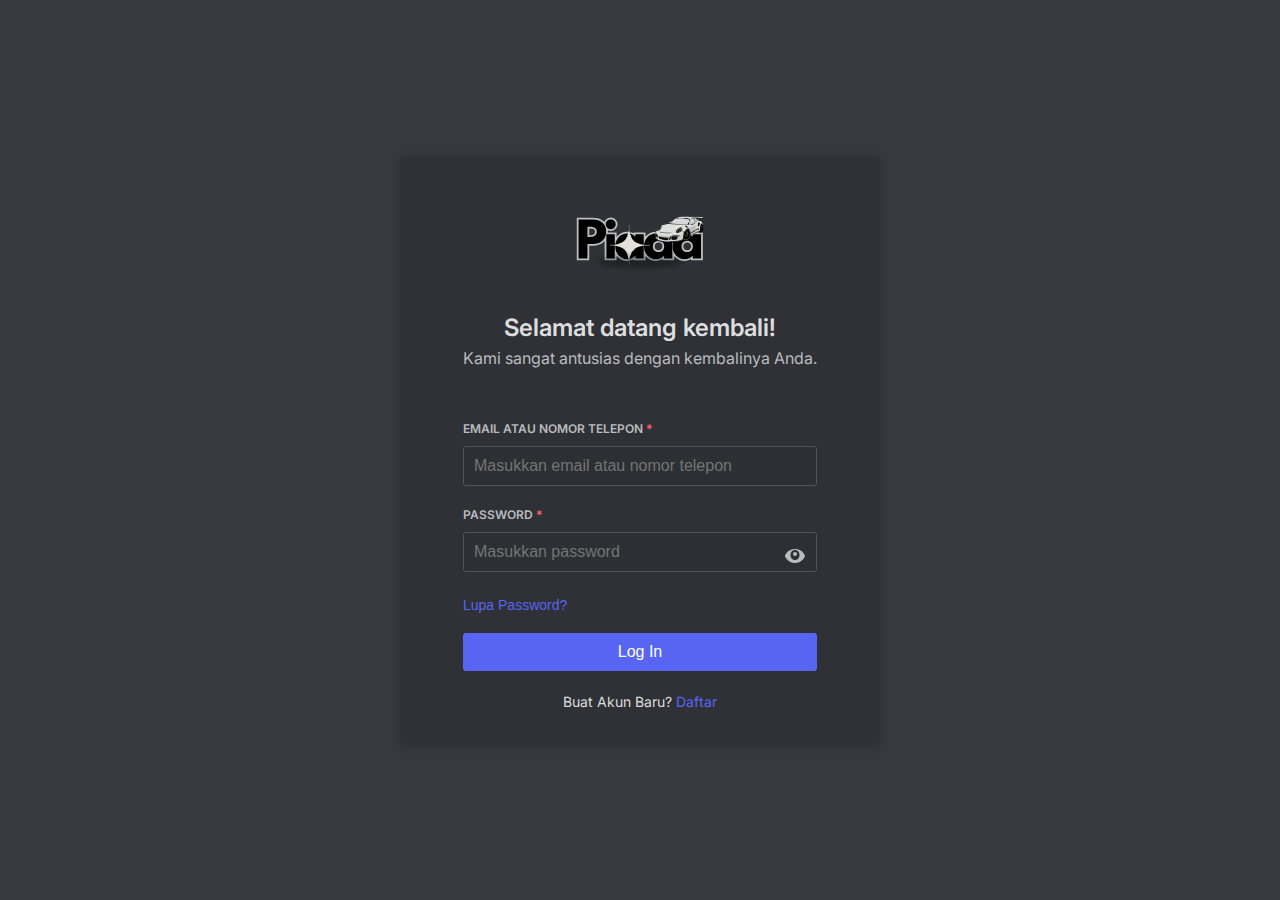
<file: Form-login/index.html>
<!DOCTYPE html>
<html lang="en">
<head>
    <meta charset="UTF-8">
    <meta name="viewport" content="width=device-width, initial-scale=1.0">
    <title>Piastri - Login</title>
    <link rel="stylesheet" href="style.css">
    <link rel="icon" href="img/icon.png">
</head>
<body>
    <div class="login-wrapper">
        <div class="login-container">
            <div class="login-content">
                <img src="img/pisddtri.svg" alt="Piastri Logo" class="logo">
                <h2>Selamat datang kembali!</h2>
                <p>Kami sangat antusias dengan kembalinya Anda.</p>
                
                <div id="loginForm">
                    <div class="input-wrapper">
                        <label for="email">EMAIL ATAU NOMOR TELEPON<span class="asterisk">*</span></label>
                        <input type="text" id="email" name="email" placeholder="Masukkan email atau nomor telepon" required>
                    </div>
                    <div class="input-wrapper">
                        <label for="password">PASSWORD <span class="asterisk2">*</span></label>
                        <input type="password" id="password" name="password" placeholder="Masukkan password" required>
                        <button class="show-password-btn" type="button">
                            <svg width="24" height="24" viewBox="0 0 24 24">
                                <path fill="currentColor" d="M12 5c-7.633 0-9.927 6.617-9.948 6.684L1.946 12l.105.316C2.073 12.383 4.367 19 12 19s9.927-6.617 9.948-6.684l.106-.316-.105-.316C21.927 11.617 19.633 5 12 5zm0 11c-2.737 0-4.5-2.272-4.5-5S9.263 6 12 6s4.5 2.272 4.5 5-1.763 5-4.5 5z"></path>
                                <path fill="currentColor" d="M12 8c-1.178 0-2 .822-2 2s.822 2 2 2 2-.822 2-2-.822-2-2-2z"></path>
                            </svg>
                        </button>
                    </div>
                    <button class="forgot-password-btn">Lupa Password?</button>
                    <button class="login-btn">Log In</button>
                    <div class="register-link">
                        Buat Akun Baru? <a href="#" class="register-text">Daftar</a>
                    </div>
                </div>

                <div id="forgotPasswordForm" class="hidden">
                    <h3>Reset Password Anda</h3>
                    <p>Masukan Email atau Nomor Telepon Anda untuk reset password Anda.</p>
                    <div class="input-wrapper">
                        <label for="resetEmail">EMAIL</label>
                        <input type="email" id="resetEmail" name="resetEmail" placeholder="Masukkan email" required>
                    </div>
                    <button class="send-reset-btn">Kirim Reset Tautan</button>
                    <button class="back-to-login-btn">Kembali ke Login</button>
                </div>
            </div>
        </div>
    </div>
    <script src="script.js"></script>
</body>
</html>
</file>
<file: Form-login/style.css>
/* Import Google Font */
@import url('https://fonts.googleapis.com/css2?family=Inter:wght@300;400;500;600;700&display=swap');

/* CSS Variables (Color Palette) */
:root {
    /* Background Colors */
    --bg-primary: #36393f;
    --bg-secondary: #2f3136;
    --input-bg: #2c2f33;

    /* Text Colors */
    --text-primary: #dcddde;
    --text-secondary: #b9bbbe;

    /* Accent Colors */
    --accent-color: #5865f2;
    --accent-hover: #4752c4;

    /* Border Colors */
    --input-border: #4f545c;
}

/* Reset and Base Styles */
* {
    margin: 0;
    padding: 0;
    box-sizing: border-box;
}

body {
    font-family: 'Inter', sans-serif;
    background-color: var(--bg-primary);
    color: var(--text-primary);
    display: flex;
    justify-content: center;
    align-items: center;
    min-height: 100vh;
    line-height: 1.5;
}

/* Layout Containers */
.login-wrapper {
    width: 100%;
    display: flex;
    justify-content: center;
    align-items: center;
}

.login-container {
    background-color: var(--bg-secondary);
    width: 100%;
    max-width: 480px;
    padding: 32px;
    border-radius: 5px;
    box-shadow: 0 2px 10px rgba(0,0,0,0.2);
    display: flex;
    flex-direction: column;
    align-items: center;
}

.asterisk {
    color: rgb(255, 97, 97);
    margin-left: 3px;
    padding-bottom: 1px;
}

.asterisk2 {
    color: rgb(255, 97, 97);
}   
/* Typography */
.logo {
    width: 100%;
}

h2 {
    font-size: 24px;
    font-weight: 600;
    width: 100%;
    text-align: center;
}

.login-content > p {
    color: var(--text-secondary);
    margin-bottom: 50px;
    width: 100%;
    display: flex;
    text-align: center;
}

/* Form Inputs */
.input-wrapper {
    position: relative;
    margin-bottom: 20px;
    width: 100%;
}

.input-wrapper label {
    display: block;
    text-transform: uppercase;
    color: var(--text-secondary);
    font-size: 12px;
    font-weight: 600;
    margin-bottom: 8px;
}

.input-wrapper input {
    width: 100%;
    background-color: var(--input-bg);
    border: 1px solid var(--input-border);
    color: var(--text-primary);
    padding: 10px;
    border-radius: 3px;
    font-size: 16px;
    transition: border-color 0.2s ease;
}

.input-wrapper input:focus {
    outline: none;
    border-color: var(--accent-color);
}

/* Input Buttons and Controls */
.show-password-btn {
    position: absolute;
    right: 10px;
    top: 38px;
    background: none;
    border: none;
    color: var(--text-secondary);
    cursor: pointer;
    transition: color 0.2s ease;
}

.show-password-btn:hover {
    color: var(--text-primary);
}

.forgot-password-btn {
    background: none;
    border: none;
    color: var(--accent-color);
    font-size: 14px;
    margin-bottom: 20px;
    cursor: pointer;
    align-self: flex-start;
    transition: color 0.2s ease;
}

.forgot-password-btn:hover {
    text-decoration: underline;
}

/* Buttons */
.login-btn,
.send-reset-btn,
.back-to-login-btn {
    width: 100%;
    padding: 10px;
    border-radius: 3px;
    border: none;
    font-size: 16px;
    font-weight: 500;
    cursor: pointer;
    transition: background-color 0.2s ease;
}

.login-btn {
    background-color: var(--accent-color);
    color: white;
}

.login-btn:hover {
    background-color: var(--accent-hover);
}

.send-reset-btn {
    background-color: var(--accent-color);
    color: white;
    margin-top: 10px;
}

.send-reset-btn:hover {
    background-color: var(--accent-hover);
}

.back-to-login-btn {
    background-color: var(--input-bg);
    color: var(--text-primary);
    margin-top: 10px;
}

.back-to-login-btn:hover {
    background-color: rgba(255,255,255,0.1);
}

/* Registration and Additional Links */
.register-link {
    margin-top: 20px;
    font-size: 14px;
    text-align: center;
    width: 100%;
}

.register-text {
    color: var(--accent-color);
    text-decoration: none;
    transition: color 0.2s ease;
}

.register-text:hover {
    text-decoration: underline;
    color: var(--accent-hover);
}

/* Utility Classes */
.hidden {
    display: none !important;
}

/* Forgot Password Form Specific Styles */
#forgotPasswordForm h3 {
    margin-bottom: 10px;
    text-align: center;
    width: 100%;
}

#forgotPasswordForm p {
    color: var(--text-secondary);
    margin-bottom: 20px;
    text-align: center;
    width: 100%;
}

/* Responsive Adjustments */
@media screen and (max-width: 500px) {
    .login-container {
        width: 95%;
        padding: 20px;
    }
}
</file>
